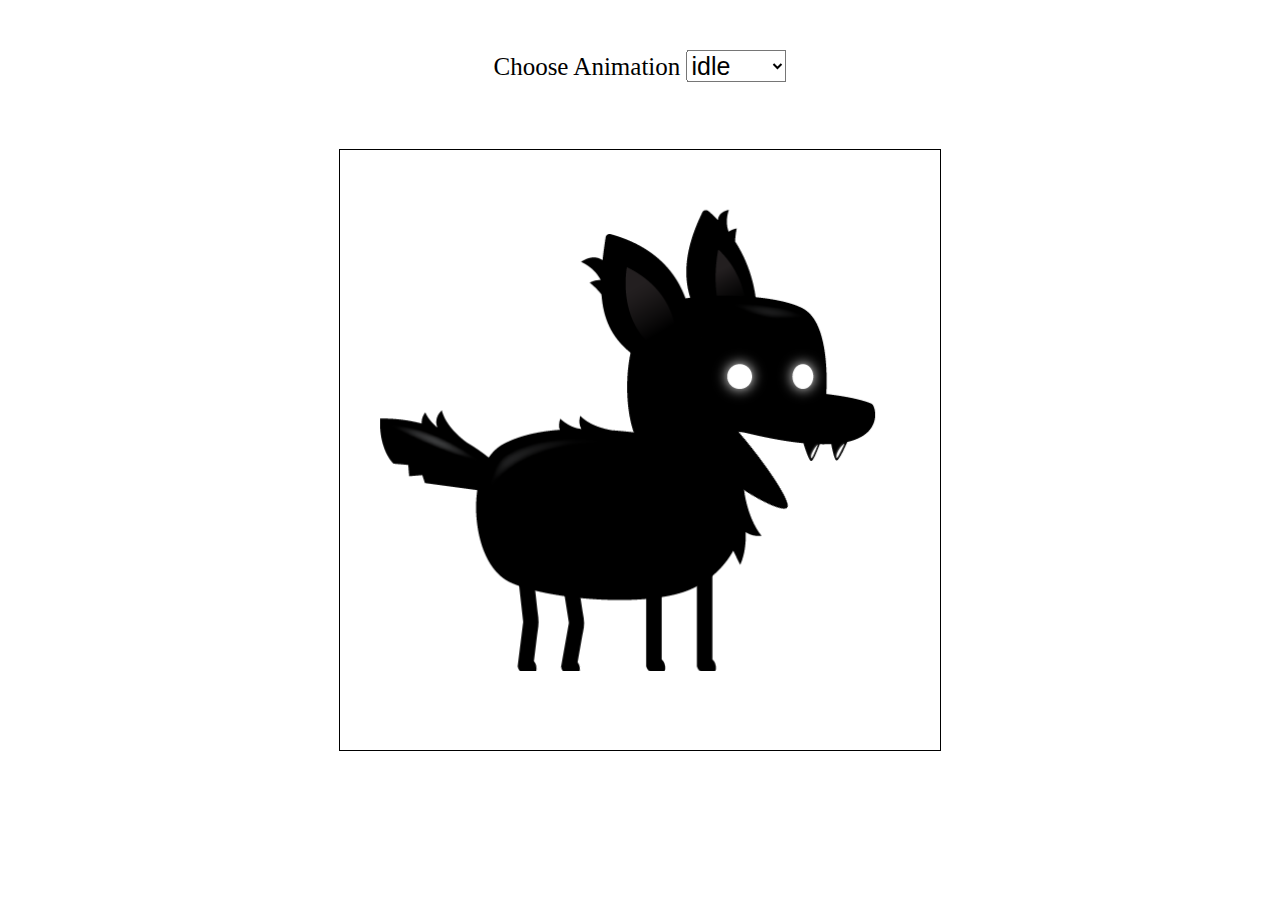
<file: 01-SpriteAnimation/index.html>
<!DOCTYPE html>
<html lang="en">
<head>
  <meta charset="UTF-8">
  <meta http-equiv="X-UA-Compatible" content="IE=edge">
  <meta name="viewport" content="width=device-width, initial-scale=1.0">
  <title>01 Sprite animation</title>
  <link rel="stylesheet" href="style.css">
</head>
<body>
  <canvas id="canvas"></canvas>
  <div class="controls">
    <label for="animations">Choose Animation</label>
    <select name="animations" id="animations">
      <option value="idle">idle</option>
      <option value="jump">Jump</option> 
      <option value="fall">Fall</option>
      <option value="run">Run</option>
      <option value="dizzy">Dizzy</option>
      <option value="sit">Sit</option>
      <option value="roll">Roll</option>
      <option value="bite">bite</option>
      <option value="ko">KO</option>
      <option value="getHit">Get Hit</option>
    </select>
  </div>
  <script src="script.js"></script>
</body>
</html>
</file>
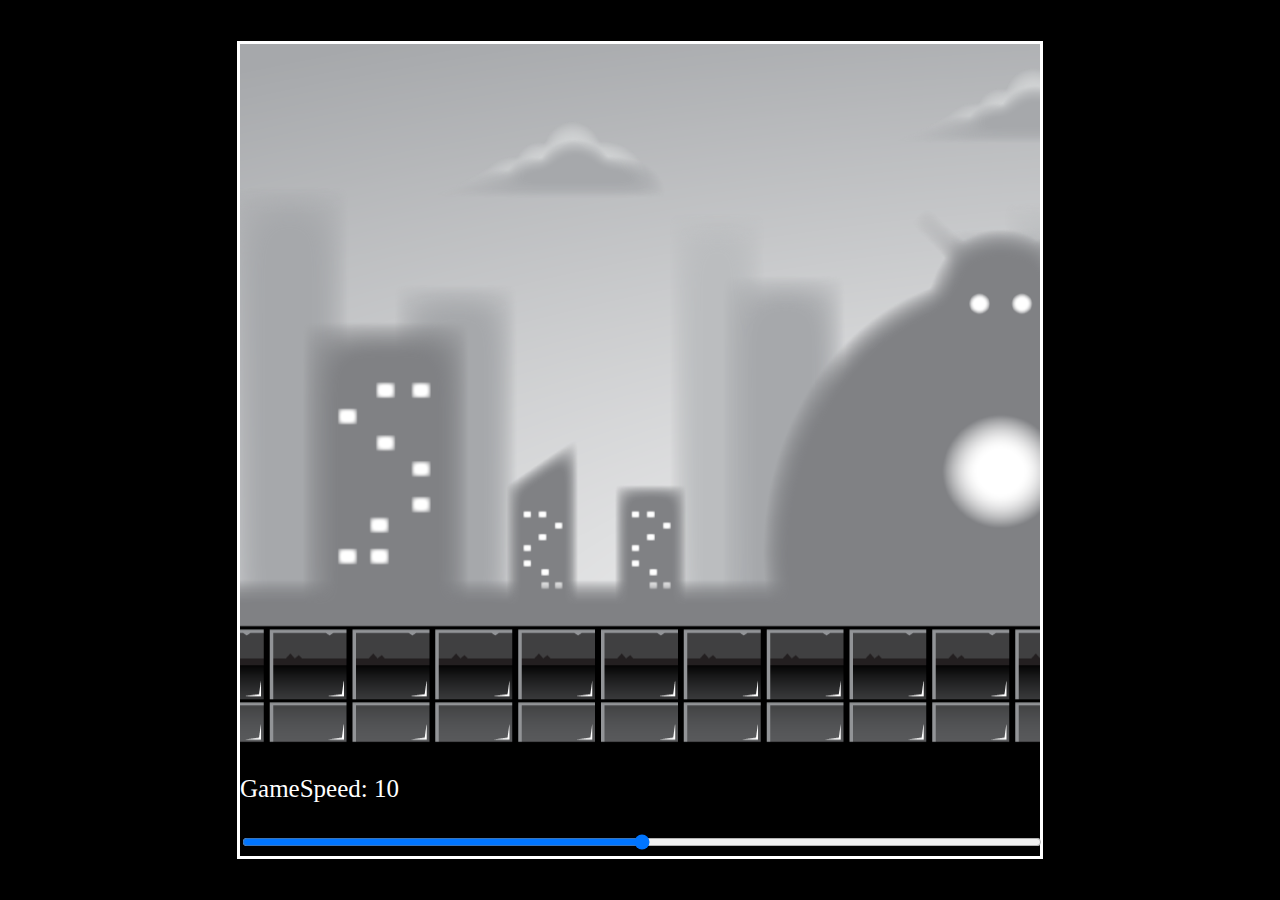
<file: 02-ParllaxBackground/index.html>
<!DOCTYPE html>
<html lang="en">
<head>
  <meta charset="UTF-8">
  <meta http-equiv="X-UA-Compatible" content="IE=edge">
  <meta name="viewport" content="width=device-width, initial-scale=1.0">
  <title>01 Parallax Background</title>
  <link rel="stylesheet" href="style.css">
</head>
<body>
  <div id="container">
    <canvas id="canvas"></canvas>
    <p>
      GameSpeed:
      <span id="showGameSpeed"></span>
    </p>
    <input type="range" min="0" max="20" value="5" class="slider" id="slider">
  </div>
  <script src="script.js"></script>
</body>
</html>
</file>
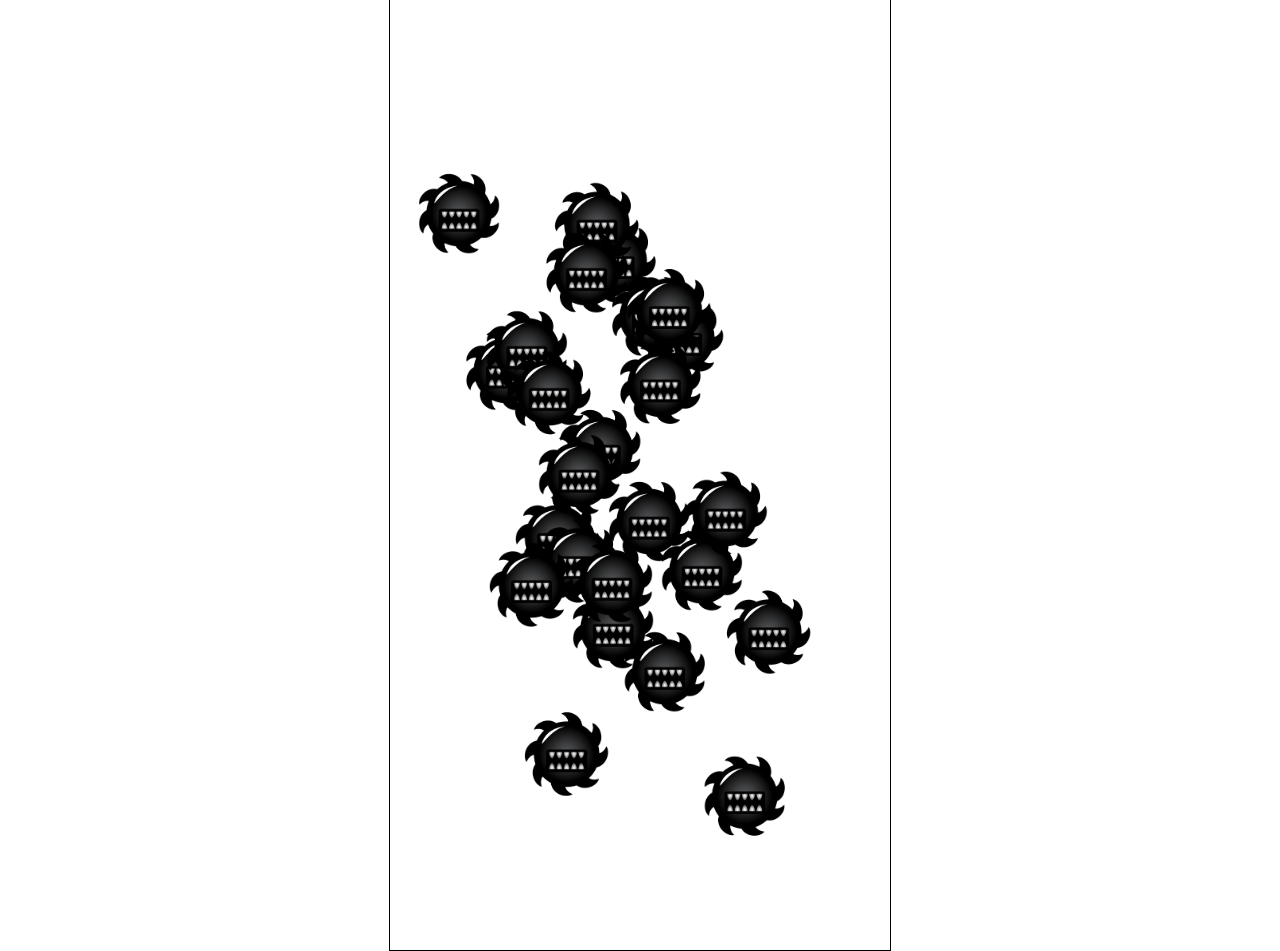
<file: 03 - NPC movement animations/index.html>
<!DOCTYPE html>
<html lang="en">
<head>
  <meta charset="UTF-8">
  <meta http-equiv="X-UA-Compatible" content="IE=edge">
  <meta name="viewport" content="width=device-width, initial-scale=1.0">
  <title>03 NPC movement animations</title>
  <link rel="stylesheet" href="style.css">
</head>
<body>
  <canvas id="canvas"></canvas>
  <script src="index-3.js"></script>
</body>
</html>
</file>
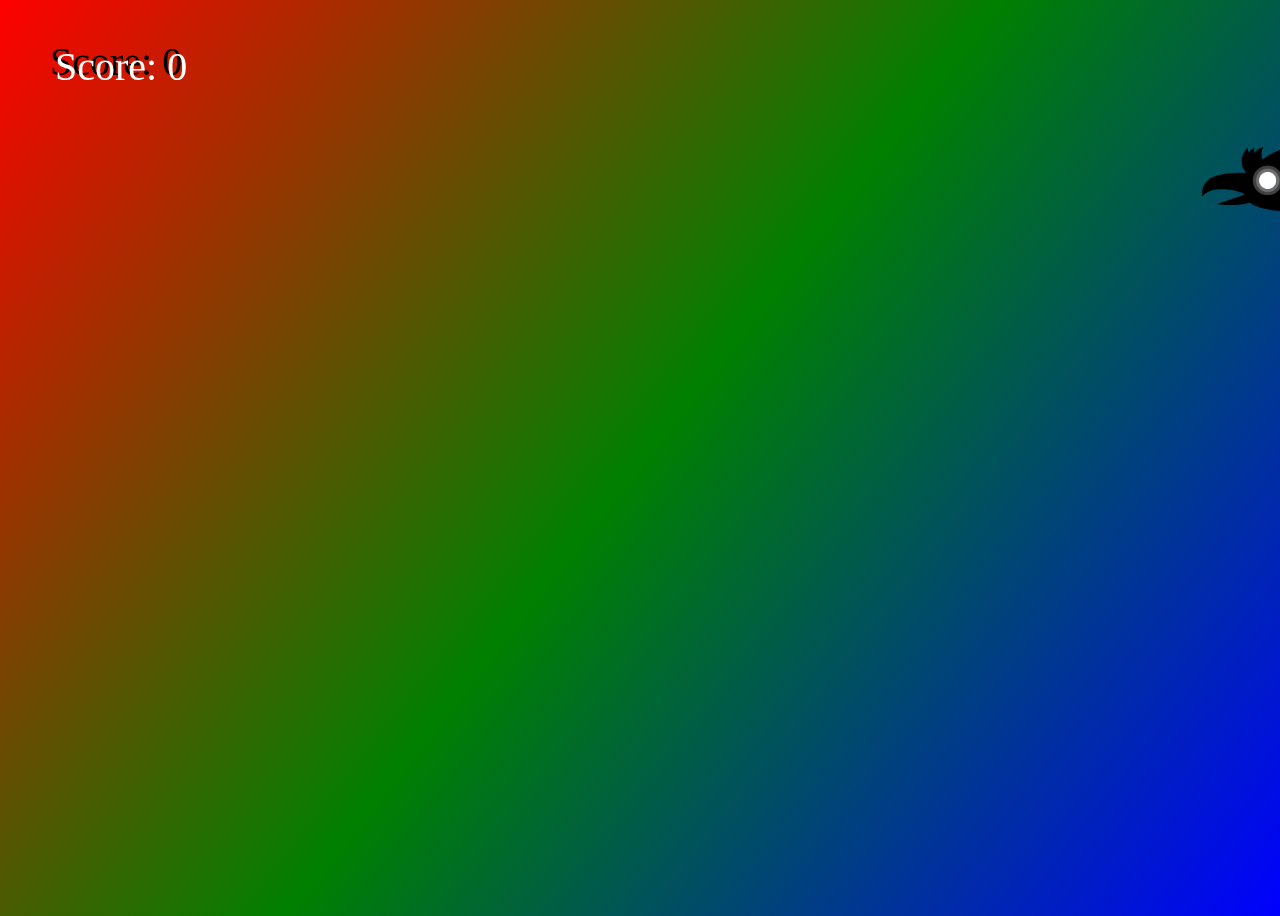
<file: 05 - PointShoot/index.html>
<!DOCTYPE html>
<html lang="en">
<head>
  <meta charset="UTF-8">
  <meta http-equiv="X-UA-Compatible" content="IE=edge">
  <meta name="viewport" content="width=device-width, initial-scale=1.0">
  <title>05 - Point Shoot</title>
  <link rel="stylesheet" href="style.css">
</head>
<body>
  <canvas id="canvas"></canvas>
  <canvas id="collisionCanvas"></canvas>
  <script src="script.js"></script>
</body>
</html>
</file>
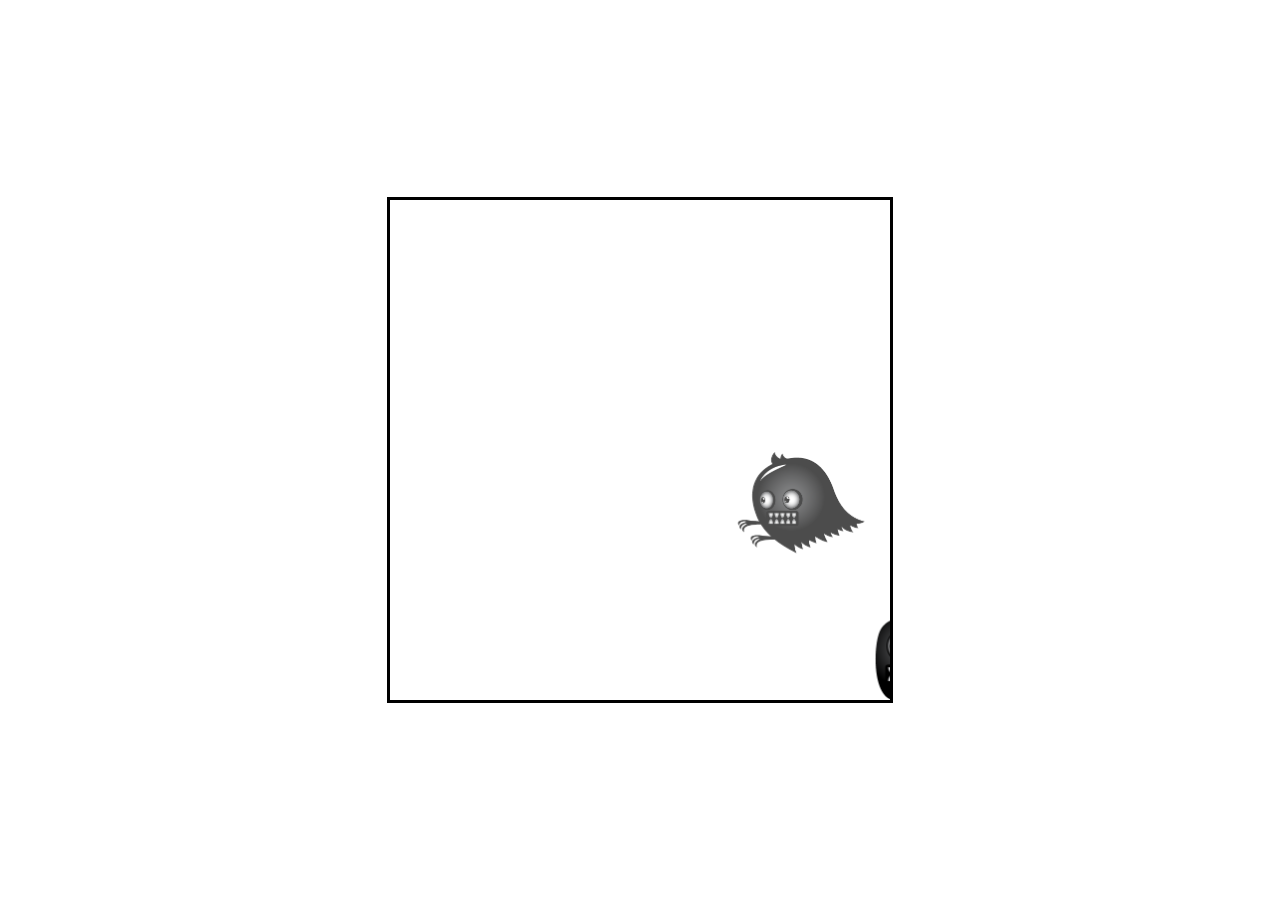
<file: 06-EnemyVariety/index.html>
<!DOCTYPE html>
<html lang="en">
<head>
  <meta charset="UTF-8">
  <meta http-equiv="X-UA-Compatible" content="IE=edge">
  <meta name="viewport" content="width=device-width, initial-scale=1.0">
  <title>Enemy types with JS sub classing</title>
  <link rel="stylesheet" href="style.css">
</head>
<body>
  <canvas id="canvas"></canvas>
  <img src="img/enemy_worm.png" alt="worm" id="worm">
  <img src="img/enemy_ghost.png" alt="ghost" id="ghost">
  <img src="img/enemy_spider.png" alt="spider" id="spider">
  <script src="script.js"></script>
</body>
</html>
</file>
<file: 01-SpriteAnimation/style.css>
#canvas {
  border: 1px solid #000;
  position: absolute;
  top: 50%;
  left: 50%;
  width: 600px;
  height: 600px;
  transform: translate(-50%, -50%);
}

.controls {
  position: absolute;
  z-index: 10;
  top: 50px;
  left: 50%;
  transform: translateX(-50%);
}

.controls, select, options {
  font-size: 25px;
}
</file>
<file: 02-ParllaxBackground/style.css>
body{
  background: black;
}
#container {
  position: absolute;
  width: 800px;
  transform: translate(-50%, -50%);
  top: 50%;
  left: 50%;
  border: 3px solid white;
  font-size: 25px;
}
#canvas {
  position: relative;
  width: 800px;
  height: 700px;
}
#slider {
  width: 100%;
}

p{
  color: white;
}
</file>
<file: 03 - NPC movement animations/style.css>
#canvas {
  border: 1px solid black;
  position: absolute;
  top: 50%;
  left: 50%;
  transform: translate(-50%, -50%);
  height: 1000px;
  width: 500px;
}
</file>
<file: 05 - PointShoot/style.css>
body {
  background: linear-gradient(128deg, red, green , blue);
  height: 100vh;
  width: 100vw;
  overflow: hidden;
}
canvas {
  position: absolute;
  top: 0;
  left: 0;
  width: 100%;
  height: 100%;
}
#collisionCanvas {
  opacity: 0;
}
</file>
<file: 06-EnemyVariety/style.css>
#canvas{
  border: 3px solid black;
  width: 500px;
  height: 500px;
  position: absolute;
  top: 50%;
  left: 50%;
  transform: translate(-50%, -50%);
}
img {
  display: none;
}
</file>
